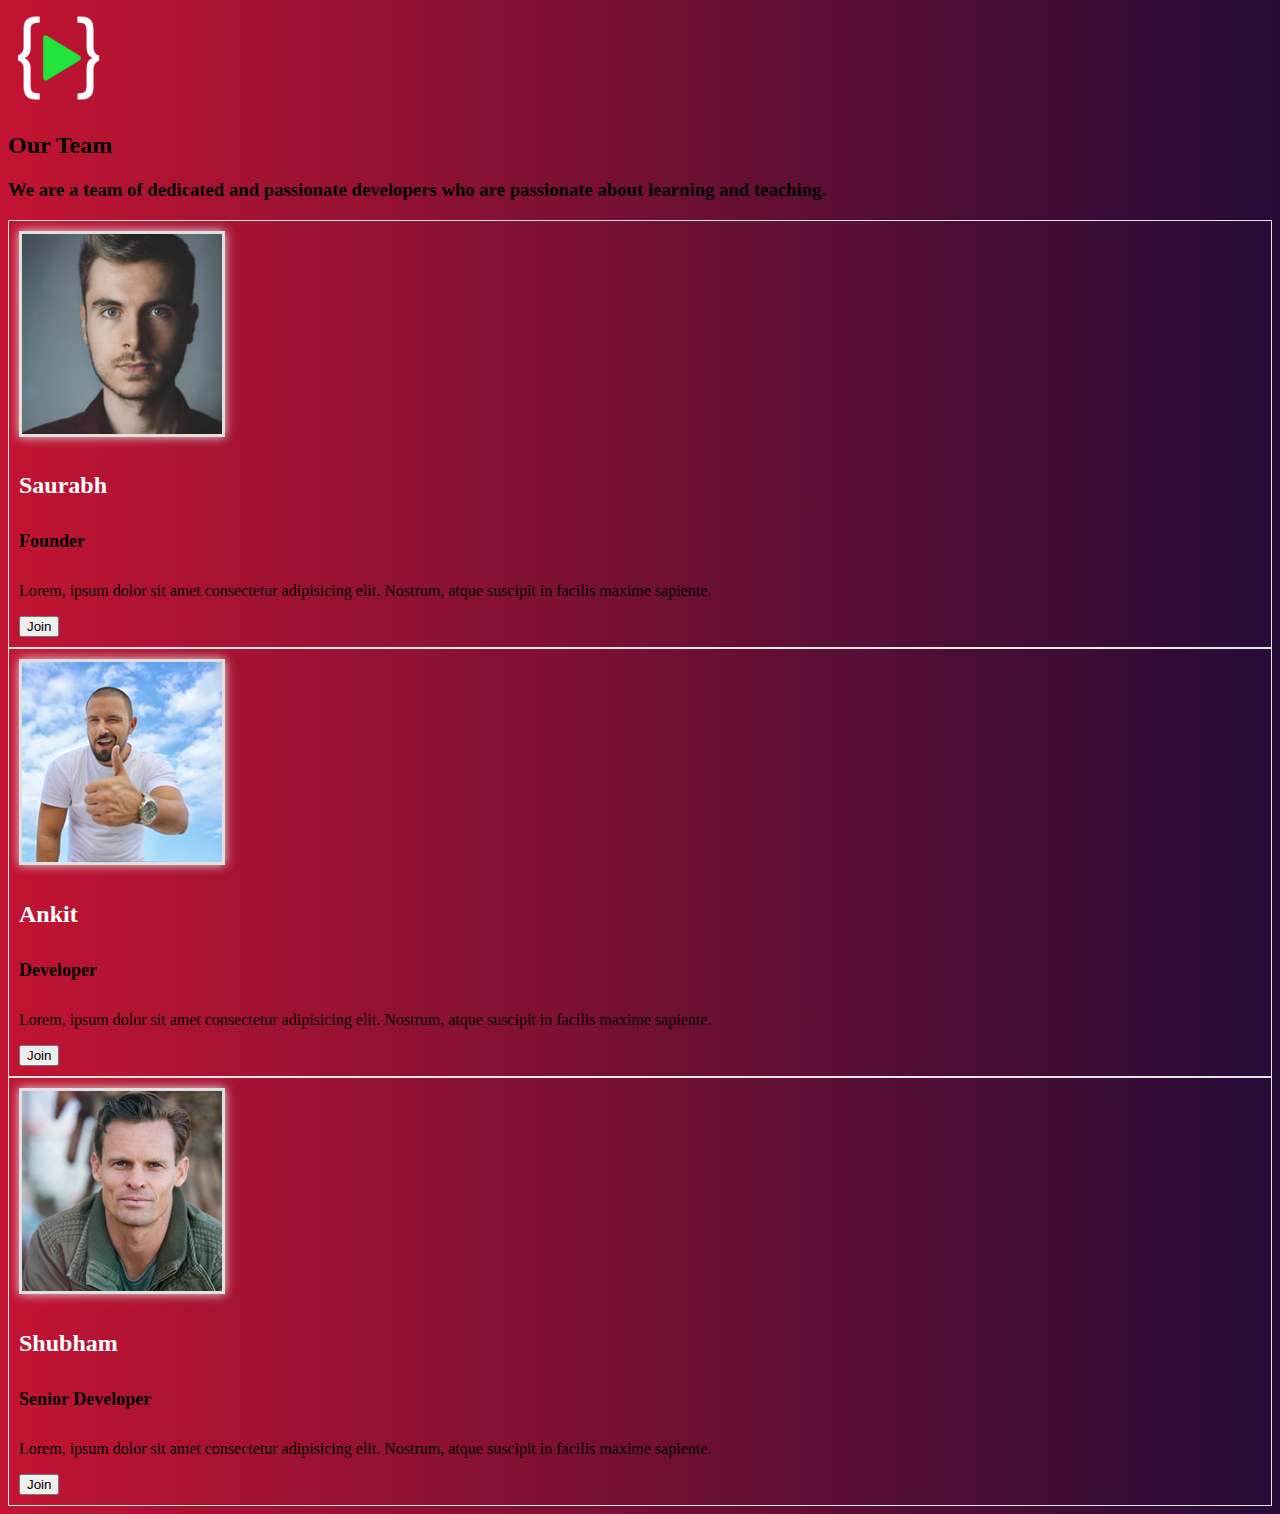
<file: index.html>
<!DOCTYPE html>
<html lang="en">
  <head>
    <!-- Required meta tags -->
    <meta charset="utf-8" />
    <meta
      name="viewport"
      content="width=device-width, initial-scale=1, shrink-to-fit=no"
    />

    <!-- Bootstrap CSS -->
    <link
      rel="stylesheet"
      href="https://stackpath.bootstrapcdn.com/bootstrap/4.1.3/css/bootstrap.min.css"
      integrity="sha384-MCw98/SFnGE8fJT3GXwEOngsV7Zt27NXFoaoApmYm81iuXoPkFOJwJ8ERdknLPMO"
      crossorigin="anonymous"
    />
    <link rel="stylesheet" href="./css/style.css"/>

    <title>Team | LearnCodeOnline</title>
  </head>

  <body>
   <div class="team-section text-center mt-5">
     <div class="container text-center">
       <img  class="d-none d-md-inline d-lg-inline"
       src="images/LCO-logo-white.png"  alt="LCO-logo-white" width="100px">
     </div>

<div class="container">
<div class="row text-center">
  <div class="col-md-12">
    <div class="sec-title">
      <h2 class="display-2 text-light">Our Team</h2>
      <h3 class="lead text-light">
        We are a team of dedicated and passionate developers who are passionate about learning and teaching.
      </h3>
    </div>
  </div>

</div>
<div class="row text-center">
  <div class="col-lg-4">
    <div class="team-box">
      <div class="team-img">
        <img src="./images/team1.jpeg" alt="team" class="rounded-circle">
      </div>

      <div class="title mt-3">
        <h4>Saurabh</h4>
        <h5>Founder</h5>
        <p>Lorem, ipsum dolor sit amet consectetur adipisicing elit. Nostrum, atque suscipit in facilis maxime sapiente. </p>
        <button class="btn btn-outline-light btn-block">Join</button>
      </div>
    </div>
  </div>
  <div class="col-lg-4">
    <div class="team-box">
      <div class="team-img">
        <img src="./images/team2.jpeg" alt="team" class="rounded-circle">
      </div>

      <div class="title mt-3">
        <h4>
          Ankit
        </h4>
        <h5>
          Developer
        </h5>
        <p>Lorem, ipsum dolor sit amet consectetur adipisicing elit. Nostrum, atque suscipit in facilis maxime sapiente. </p>
        <button class="btn btn-outline-light btn-block">Join</button>
      </div>
    </div>
  </div>
  <div class="col-lg-4">
    <div class="team-box">
      <div class="team-img">
        <img src="./images/team3.jpeg" alt="team" class="rounded-circle">
      </div>

      <div class="title mt-3">
      
        <h4 >
          Shubham
        </h4>
        <h5>
          Senior Developer
        </h5>
        <p>Lorem, ipsum dolor sit amet consectetur adipisicing elit. Nostrum, atque suscipit in facilis maxime sapiente. </p>
        <button class="btn btn-outline-light btn-block">Join</button>
      </div>
    </div>
  </div>
  
</div>
</div>



   </div>















    <!-- Optional JavaScript -->
    <!-- jQuery first, then Popper.js, then Bootstrap JS -->
    <script
      src="https://code.jquery.com/jquery-3.3.1.slim.min.js"
      integrity="sha384-q8i/X+965DzO0rT7abK41JStQIAqVgRVzpbzo5smXKp4YfRvH+8abtTE1Pi6jizo"
      crossorigin="anonymous"
    ></script>
    <script
      src="https://cdnjs.cloudflare.com/ajax/libs/popper.js/1.14.3/umd/popper.min.js"
      integrity="sha384-ZMP7rVo3mIykV+2+9J3UJ46jBk0WLaUAdn689aCwoqbBJiSnjAK/l8WvCWPIPm49"
      crossorigin="anonymous"
    ></script>
    <script
      src="https://stackpath.bootstrapcdn.com/bootstrap/4.1.3/js/bootstrap.min.js"
      integrity="sha384-ChfqqxuZUCnJSK3+MXmPNIyE6ZbWh2IMqE241rYiqJxyMiZ6OW/JmZQ5stwEULTy"
      crossorigin="anonymous"
    ></script>
  </body>
</html>
</file>
<file: css/style.css>
body{
  background: linear-gradient(to right, #c31432, #240b36); 
}


.team-box{
  border: 1px solid #e5e5e5;
  padding: 10px;

}



.team-box:hover{
  border: 3px solid #e5e5e5;
  
}


.team-img img{
  border: 3px solid #e0e0e0;
box-shadow: 0px 0px 10px #e0e0e0;
}



.title h4{
  font-size: 24px;
  font-weight: bold;
  color: white;
}

.title h5{
  font-size: 18px;
  font-weight: bold;
}


@media (max-width: 575.98px) { 

body{
  background: linear-gradient(to right, #000000, #240b36); 
}
/* // Small devices (landscape phones, less than 768px) */
@media (max-width: 767.98px) {  
body{
  background: linear-gradient(to right, #120ef8, #240b36); 
}
}


/* // Medium devices (tablets, less than 992px) */
@media (max-width: 991.98px) { 
body{
  background: blue; 
}
}
 

/* // Large devices (desktops, less than 1200px) */
@media (max-width: 1199.98px) { 
body{
  background: red; 
}
}

}
</file>
